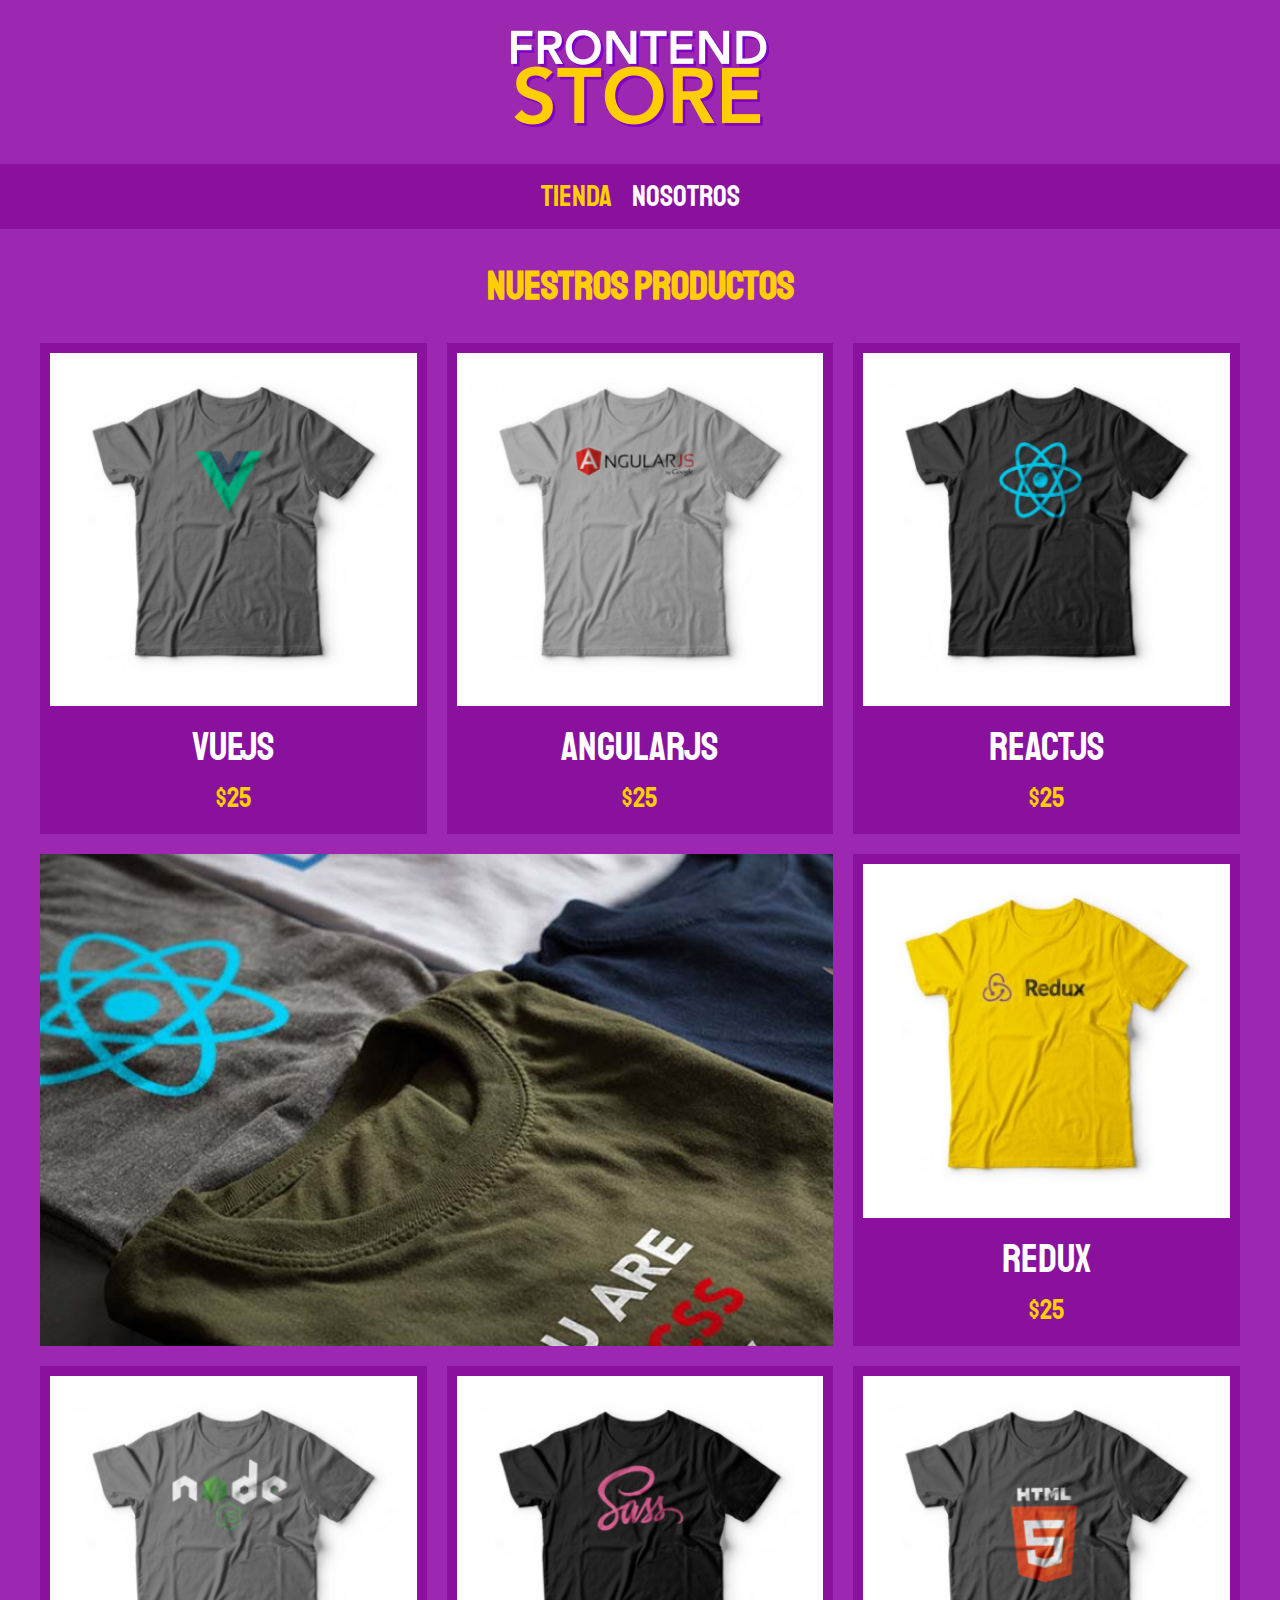
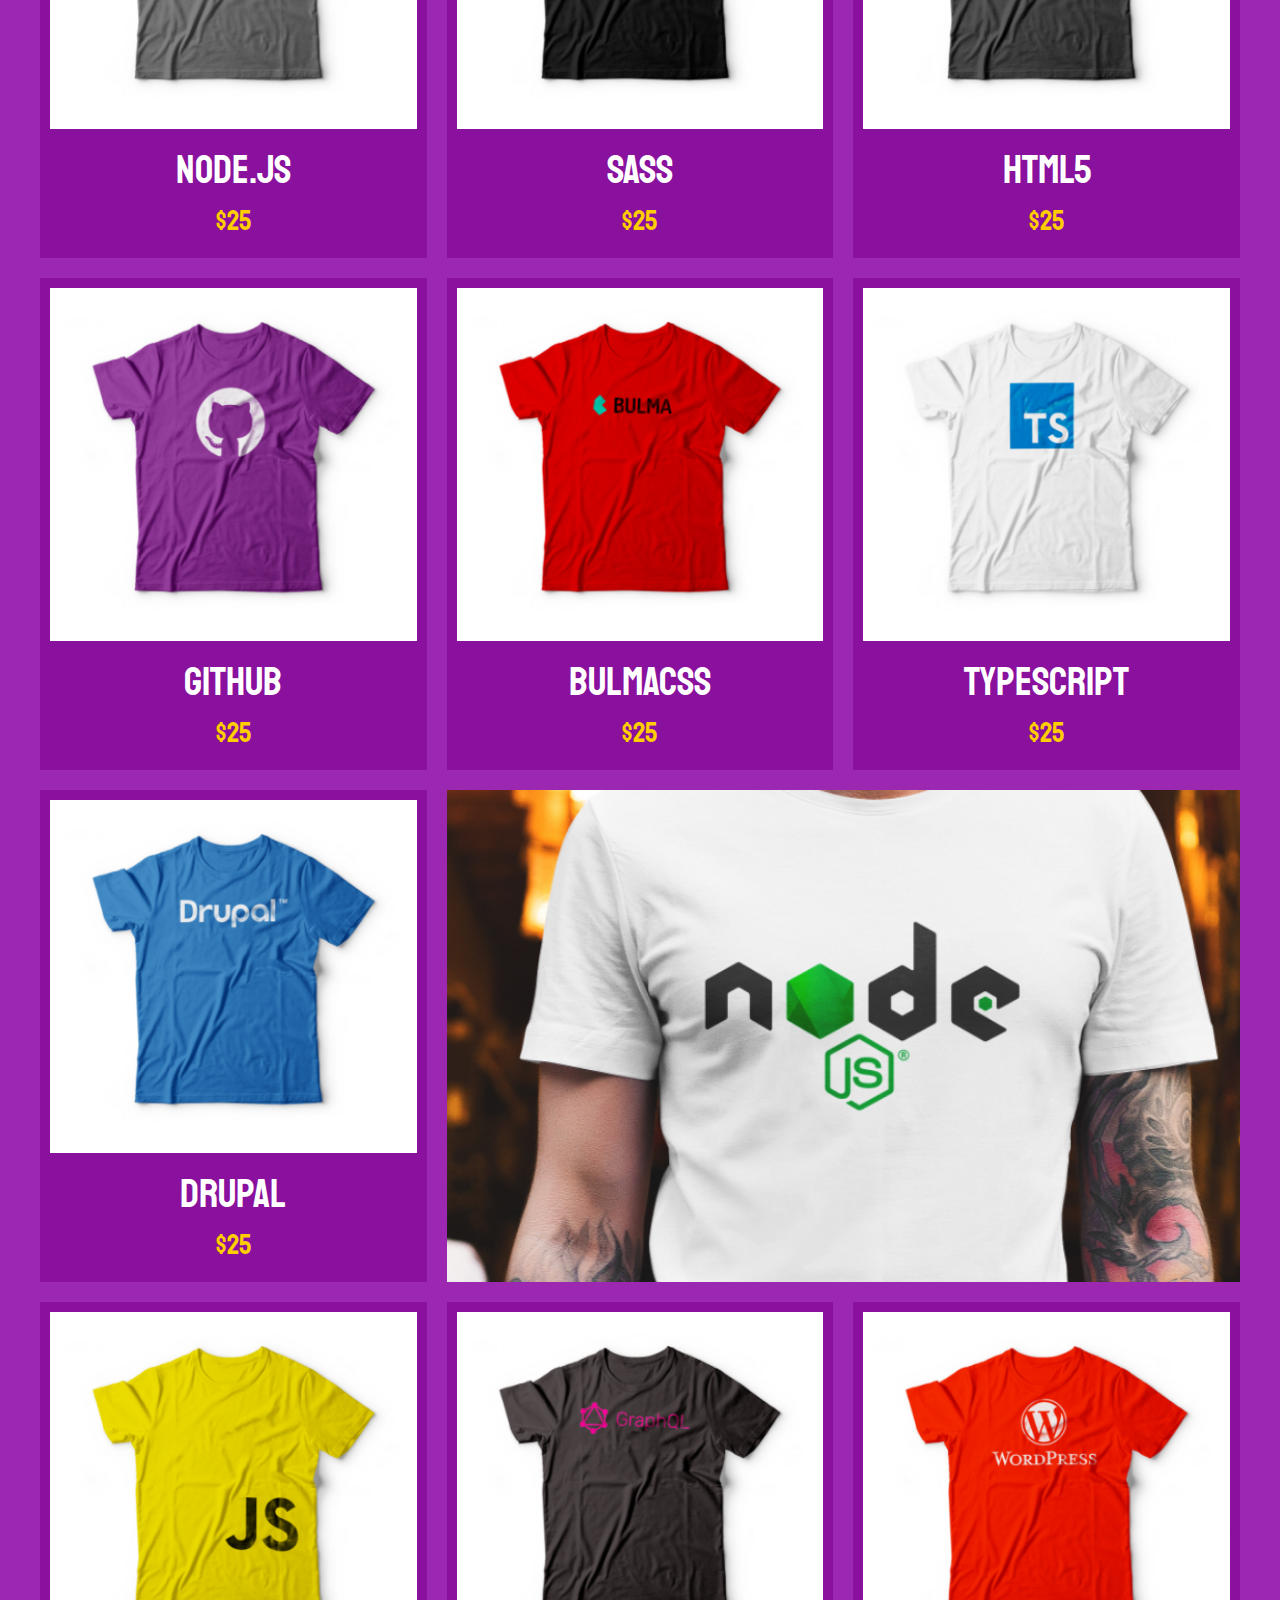
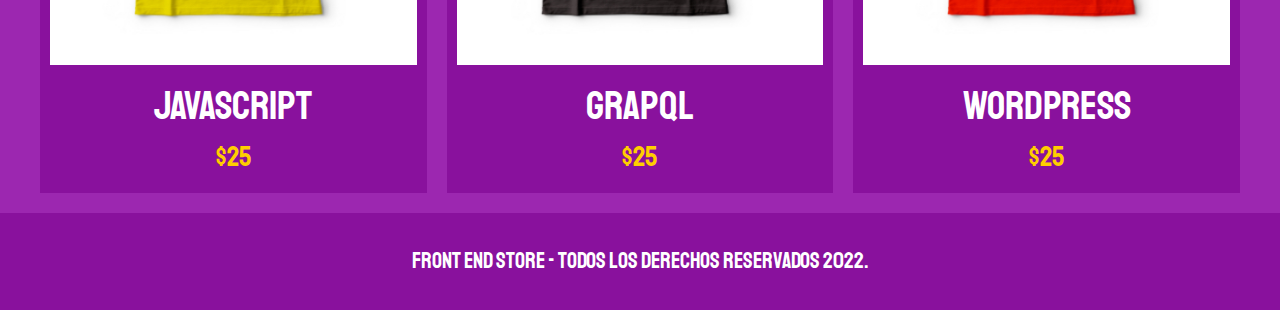
<file: index.html>
<!DOCTYPE html>
<html lang="es">
<head>
    <meta charset="UTF-8">
    <meta http-equiv="X-UA-Compatible" content="IE=edge">
    <meta name="viewport" content="width=device-width, initial-scale=1.0">
    <title>Frontend Store</title>    
    <link rel="stylesheet" href="css/normalize.css">
    <link href="https://fonts.googleapis.com/css2?family=Staatliches&display=swap" rel="stylesheet">
    <link rel="stylesheet" href="css/style.css">
</head>
<body>
    <header class="header">
        <a href="index.html">
            <img class="header__logo" src="img/logo.png" alt="Logotipo">
        </a>        
    </header>

    <nav class="navegacion">
        <a class="navegacion__enlace navegacion__enlace--activo" href="index.html">Tienda</a>
        <a class="navegacion__enlace" href="nosotros.html">Nosotros</a>
    </nav>

    <main class="contenedor">
        <h1>Nuestros Productos</h1>

        <div class="grid">
            <div class="producto">
                <a href="productos.html">
                    <img class="producto__imagen" src="img/1.jpg" alt="imagen camisa">
                    <div class="producto__informacion">
                        <p class="producto__nombre" >VueJS</p>
                        <p class="producto__precio" >$25</p>
                    </div>
                </a>
            </div>  <!--producto-->    
            <div class="producto">
                <a href="productos.html">
                    <img class="producto__imagen" src="img/2.jpg" alt="imagen camisa">
                    <div class="producto__informacion">
                        <p class="producto__nombre" >AngularJS</p>
                        <p class="producto__precio" >$25</p>
                    </div>
                </a>
            </div>  <!--producto-->              <div class="producto">
                <a href="productos.html">
                    <img class="producto__imagen" src="img/3.jpg" alt="imagen camisa">
                    <div class="producto__informacion">
                        <p class="producto__nombre" >ReactJS</p>
                        <p class="producto__precio" >$25</p>
                    </div>
                </a>
            </div>  <!--producto-->              <div class="producto">
                <a href="productos.html">
                    <img class="producto__imagen" src="img/4.jpg" alt="imagen camisa">
                    <div class="producto__informacion">
                        <p class="producto__nombre" >Redux</p>
                        <p class="producto__precio" >$25</p>
                    </div>
                </a>
            </div>  <!--producto-->              <div class="producto">
                <a href="productos.html">
                    <img class="producto__imagen" src="img/5.jpg" alt="imagen camisa">
                    <div class="producto__informacion">
                        <p class="producto__nombre" >Node.JS</p>
                        <p class="producto__precio" >$25</p>
                    </div>
                </a>
            </div>  <!--producto-->              <div class="producto">
                <a href="productos.html">
                    <img class="producto__imagen" src="img/6.jpg" alt="imagen camisa">
                    <div class="producto__informacion">
                        <p class="producto__nombre" >Sass</p>
                        <p class="producto__precio" >$25</p>
                    </div>
                </a>
            </div>  <!--producto-->              <div class="producto">
                <a href="productos.html">
                    <img class="producto__imagen" src="img/7.jpg" alt="imagen camisa">
                    <div class="producto__informacion">
                        <p class="producto__nombre" >HTML5</p>
                        <p class="producto__precio" >$25</p>
                    </div>
                </a>
            </div>  <!--producto-->              <div class="producto">
                <a href="productos.html">
                    <img class="producto__imagen" src="img/8.jpg" alt="imagen camisa">
                    <div class="producto__informacion">
                        <p class="producto__nombre" >Github</p>
                        <p class="producto__precio" >$25</p>
                    </div>
                </a>
            </div>  <!--producto-->              <div class="producto">
                <a href="productos.html">
                    <img class="producto__imagen" src="img/9.jpg" alt="imagen camisa">
                    <div class="producto__informacion">
                        <p class="producto__nombre" >BulmaCSS</p>
                        <p class="producto__precio" >$25</p>
                    </div>
                </a>
            </div>  <!--producto-->              <div class="producto">
                <a href="productos.html">
                    <img class="producto__imagen" src="img/10.jpg" alt="imagen camisa">
                    <div class="producto__informacion">
                        <p class="producto__nombre" >Typescript</p>
                        <p class="producto__precio" >$25</p>
                    </div>
                </a>
            </div>  <!--producto-->              <div class="producto">
                <a href="productos.html">
                    <img class="producto__imagen" src="img/11.jpg" alt="imagen camisa">
                    <div class="producto__informacion">
                        <p class="producto__nombre" >Drupal</p>
                        <p class="producto__precio" >$25</p>
                    </div>
                </a>
            </div>  <!--producto-->              <div class="producto">
                <a href="productos.html">
                    <img class="producto__imagen" src="img/12.jpg" alt="imagen camisa">
                    <div class="producto__informacion">
                        <p class="producto__nombre" >Javascript</p>
                        <p class="producto__precio" >$25</p>
                    </div>
                </a>
            </div>  <!--producto-->              <div class="producto">
                <a href="productos.html">
                    <img class="producto__imagen" src="img/13.jpg" alt="imagen camisa">
                    <div class="producto__informacion">
                        <p class="producto__nombre" >GrapQL</p>
                        <p class="producto__precio" >$25</p>
                    </div>
                </a>
            </div>  <!--producto-->              <div class="producto">
                <a href="productos.html">
                    <img class="producto__imagen" src="img/14.jpg" alt="imagen camisa">
                    <div class="producto__informacion">
                        <p class="producto__nombre" >WordPress</p>
                        <p class="producto__precio" >$25</p>
                    </div>
                </a>
            </div>  <!--producto-->   
            <div class="grafico grafico--camisas" ></div>
            <div class="grafico grafico--node" ></div>
        </div> 
        
    </main>

    <footer class="footer">
        <p class="footer__texto">Front End Store - Todos los derechos Reservados 2022.</p>
    </footer>

</body>
</html>
</file>
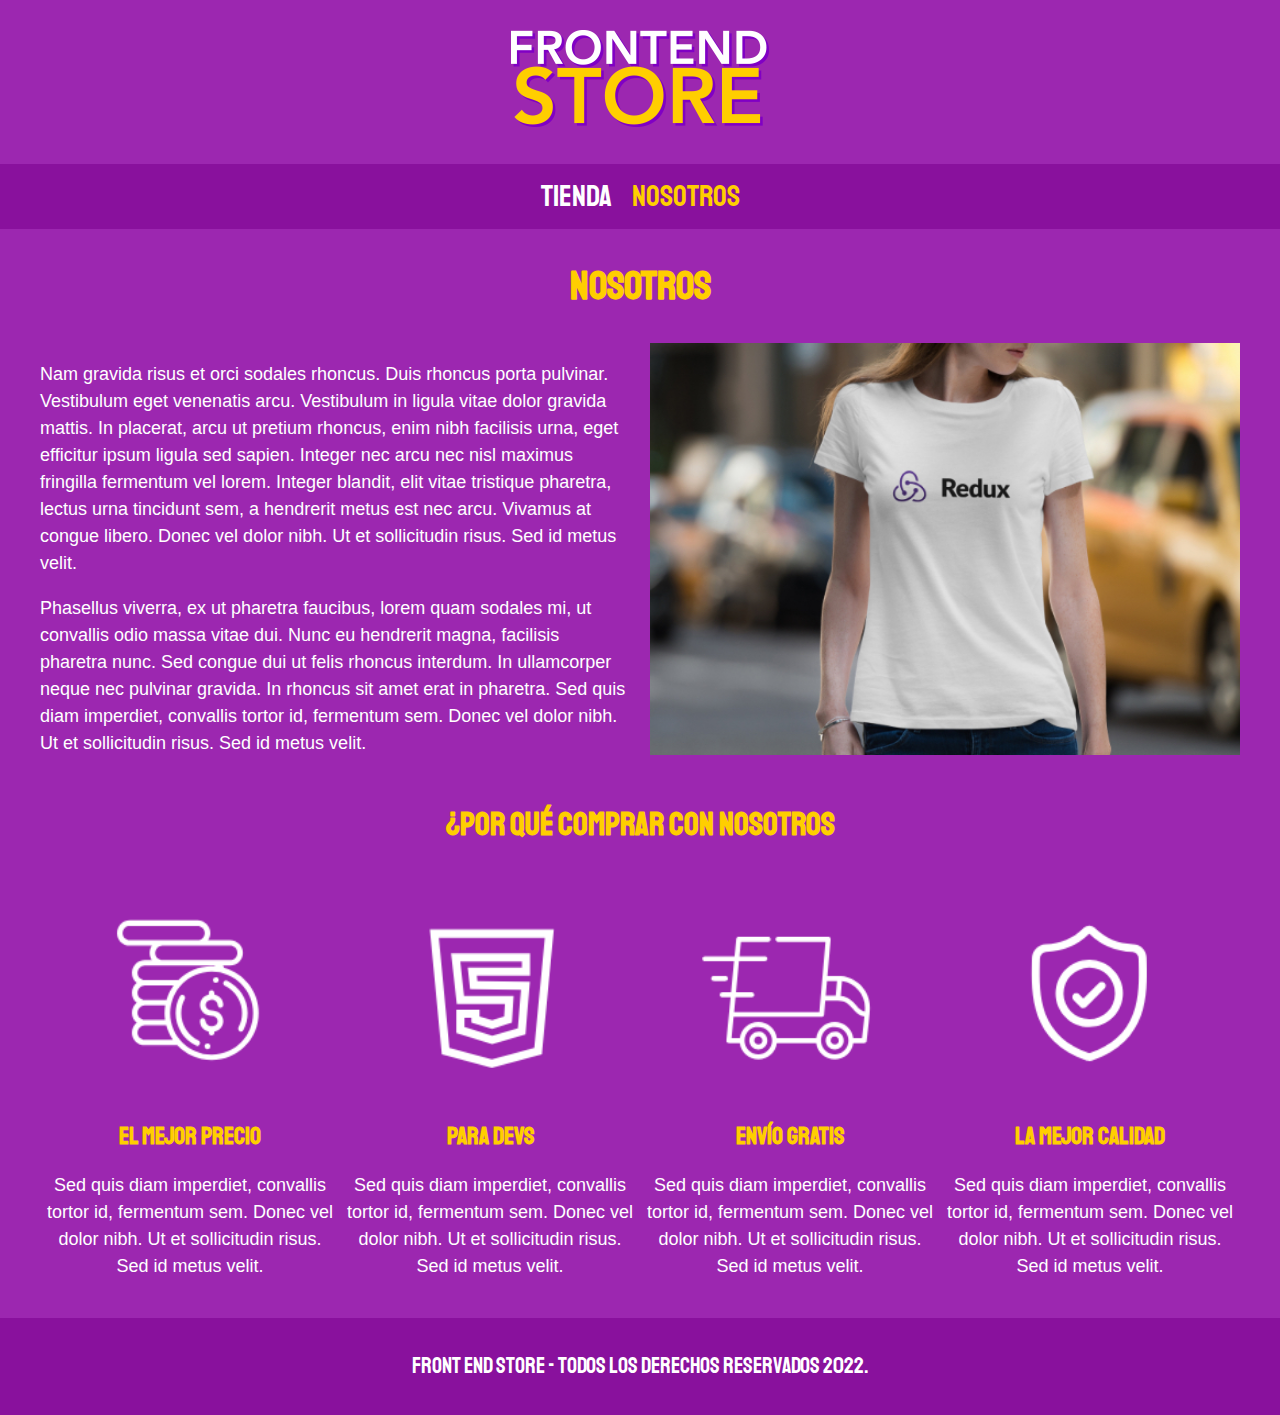
<file: nosotros.html>
<!DOCTYPE html>
<html lang="es">
<head>
    <meta charset="UTF-8">
    <meta http-equiv="X-UA-Compatible" content="IE=edge">
    <meta name="viewport" content="width=device-width, initial-scale=1.0">
    <title>Frontend Store</title>    
    <link rel="stylesheet" href="css/normalize.css">
    <link href="https://fonts.googleapis.com/css2?family=Staatliches&display=swap" rel="stylesheet">
    <link rel="stylesheet" href="css/style.css">
</head>
<body>
    <header class="header">
        <a href="index.html">
            <img class="header__logo" src="img/logo.png" alt="Logotipo">
        </a>        
    </header>

    <nav class="navegacion">
        <a class="navegacion__enlace" href="index.html">Tienda</a>
        <a class="navegacion__enlace navegacion__enlace--activo" href="nosotros.html">Nosotros</a>
    </nav>

    <main class="contenedor">
        <h1>Nosotros</h1>
        <div class="nosotros">
            <div class="nosotros__contenido" >
                <p>
                    Nam gravida risus et orci sodales rhoncus. Duis rhoncus porta pulvinar. Vestibulum eget venenatis arcu. Vestibulum in ligula vitae dolor gravida mattis. In placerat, arcu ut pretium rhoncus, enim nibh facilisis urna, eget efficitur ipsum ligula sed sapien. Integer nec arcu nec nisl maximus fringilla fermentum vel lorem. Integer blandit, elit vitae tristique pharetra, lectus urna tincidunt sem, a hendrerit metus est nec arcu. Vivamus at congue libero. Donec vel dolor nibh. Ut et sollicitudin risus. Sed id metus velit. 
                </p>        
                <p>
                    Phasellus viverra, ex ut pharetra faucibus, lorem quam sodales mi, ut convallis odio massa vitae dui. Nunc eu hendrerit magna, facilisis pharetra nunc. Sed congue dui ut felis rhoncus interdum. In ullamcorper neque nec pulvinar gravida. In rhoncus sit amet erat in pharetra. Sed quis diam imperdiet, convallis tortor id, fermentum sem. Donec vel dolor nibh. Ut et sollicitudin risus. Sed id metus velit. 
                </p>     
                    
            </div>
            <img class="nosotros__imagen" src="/img/nosotros.jpg" alt="">
        </div>
    </main>

    <section class="contenedor comprar">
        <h2 class="comprar__titulo">¿Por qué comprar con nosotros</h2>

        <div class="bloques">
            <div class="bloque">
                <img class="bloque__imagen" src="/img/icono_1.png" alt="porque comprar">
                <h3 class="bloque__titulo">El Mejor Precio</h3>
                <p>
                    Sed quis diam imperdiet, convallis tortor id, fermentum sem. Donec vel dolor nibh. Ut et sollicitudin risus. Sed id metus velit.
                </p>
            </div> <!--bloque-->

            <div class="bloque">
                <img class="bloque__imagen" src="/img/icono_2.png" alt="porque comprar">
                <h3 class="bloque__titulo">Para Devs</h3>
                <p>
                    Sed quis diam imperdiet, convallis tortor id, fermentum sem. Donec vel dolor nibh. Ut et sollicitudin risus. Sed id metus velit.
                </p>
            </div> <!--bloque-->

            <div class="bloque">
                <img class="bloque__imagen" src="/img/icono_3.png" alt="porque comprar">
                <h3 class="bloque__titulo">Envío Gratis</h3>
                <p>
                    Sed quis diam imperdiet, convallis tortor id, fermentum sem. Donec vel dolor nibh. Ut et sollicitudin risus. Sed id metus velit.
                </p>
            </div> <!--bloque-->

            <div class="bloque">
                <img class="bloque__imagen" src="/img/icono_4.png" alt="porque comprar">
                <h3 class="bloque__titulo">La Mejor Calidad</h3>
                <p>
                    Sed quis diam imperdiet, convallis tortor id, fermentum sem. Donec vel dolor nibh. Ut et sollicitudin risus. Sed id metus velit.
                </p>
            </div> <!--bloque-->

        </div> <!--bloques-->

    </section>

    <footer class="footer">
        <p class="footer__texto">Front End Store - Todos los derechos Reservados 2022.</p>
    </footer>

</body>
</html>
</file>
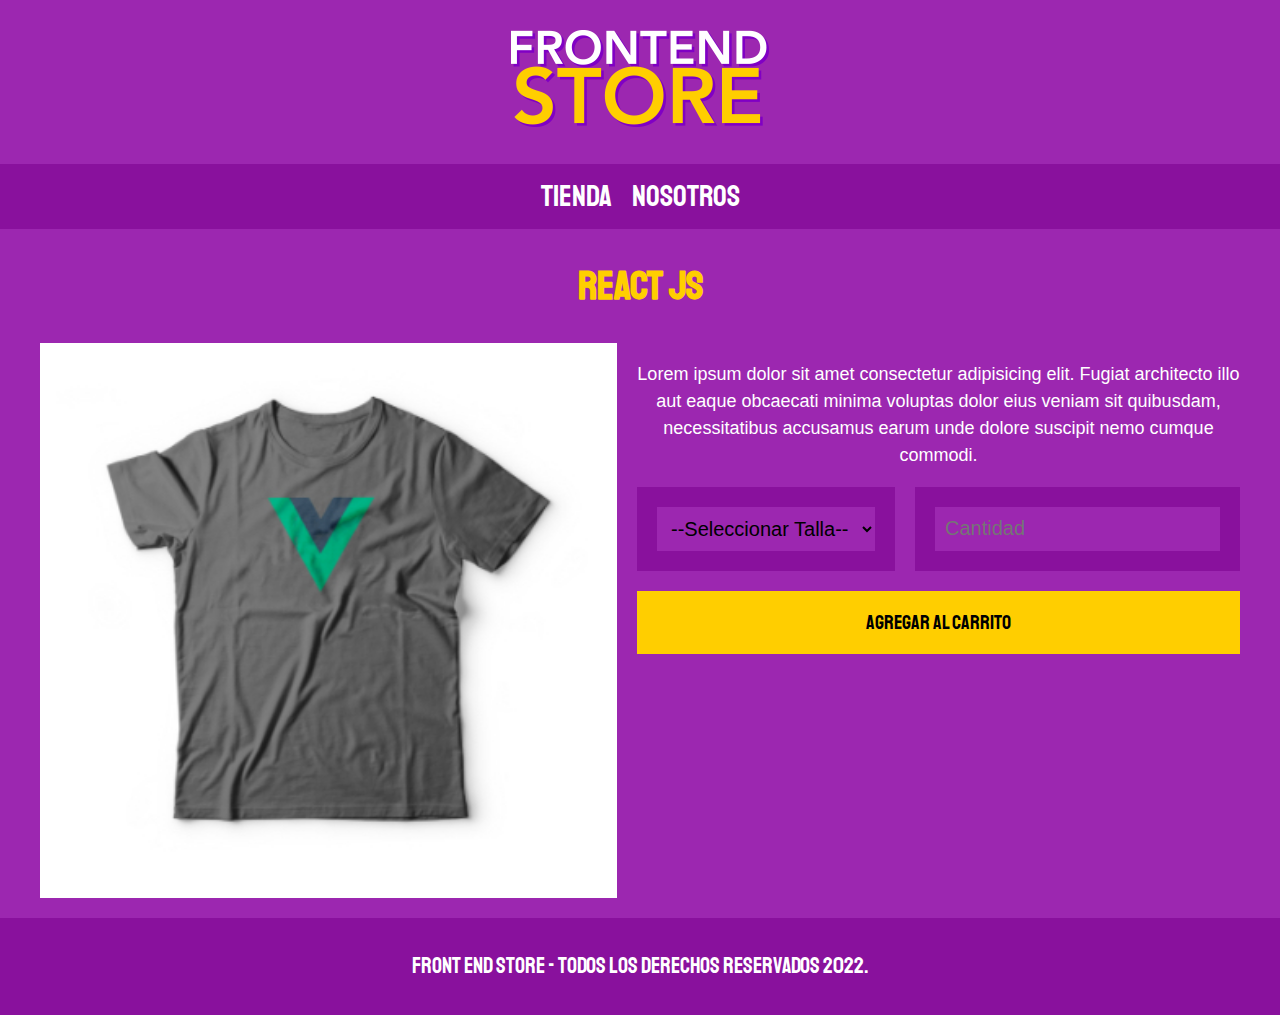
<file: productos.html>
<!DOCTYPE html>
<html lang="es">
<head>
    <meta charset="UTF-8">
    <meta http-equiv="X-UA-Compatible" content="IE=edge">
    <meta name="viewport" content="width=device-width, initial-scale=1.0">
    <title>Frontend Store</title>    
    <link rel="stylesheet" href="css/normalize.css">
    <link href="https://fonts.googleapis.com/css2?family=Staatliches&display=swap" rel="stylesheet">
    <link rel="stylesheet" href="css/style.css">
</head>
<body>
    <header class="header">
        <a href="index.html">
            <img class="header__logo" src="img/logo.png" alt="Logotipo">
        </a>        
    </header>

    <nav class="navegacion">
        <a class="navegacion__enlace" href="index.html">Tienda</a>
        <a class="navegacion__enlace" href="nosotros.html">Nosotros</a>
    </nav>

    <main class="contenedor">
        <h1>React JS</h1>

        <div class="camisa" >
            <img class="camisa__imagen" src="img/1.jpg" alt="imagen del producto">

            <div class="camisa__contenido">
                <p>Lorem ipsum dolor sit amet consectetur adipisicing elit. Fugiat architecto illo aut eaque obcaecati minima voluptas dolor eius veniam sit quibusdam, necessitatibus accusamus earum unde dolore suscipit nemo cumque commodi.</p>

                <form class="formulario" >
                    <select class="formulario__campo" >
                        <option value="Talla" disabled selected >--Seleccionar Talla--</option>
                        <option value="Chica">Chica</option>
                        <option value="Mediana">Mediana</option>
                        <option value="Grande">Grande</option>
                    </select>

                    <input class="formulario__campo" type="number" placeholder="Cantidad" min="1">
                    <input class="formulario__submit" type="submit" value="Agregar al Carrito">
                </form>

            </div>

        </div>
        
    </main>

    <footer class="footer">
        <p class="footer__texto">Front End Store - Todos los derechos Reservados 2022.</p>
    </footer>

</body>

</html>
</file>
<file: css/style.css>
:root {
    --primario: #9C27B0;
    --primarioOscuro: #89119D;
    --secundario: #FFCE00;
    --secundarioOscuro: rgb(233, 187, 2);
    --blanco: #FFF;
    --negro: #000;

    --fuentePrincipal: 'Staatliches', cursive;
}

html {
    box-sizing: border-box;
    font-size: 62.5%; 
}

*, *:before, *:after {
    box-sizing: inherit;
}

/** Globales **/
body {
    background-color: var(--primario);
    font-size: 1.6rem;
    line-height: 1.5;
}

p {
    font-size: 1.8rem;
    font-family: Arial, Helvetica, sans-serif;
    color: var(--blanco);
}

a {
    text-decoration: none;
}

img {
    width: 100%;
}

.contenedor {
    max-width: 120rem;
    margin: 0 auto;
}

h1, h2, h3 {
    text-align: center;
    color: var(--secundario);
    font-family: var(--fuentePrincipal);
}

h1 {
    font-size: 4rem;
}
h2 {
    font-size: 3.2rem;
}
h3 {
    font-size: 2.4rem;
}

/** Header **/
.header {
    display: flex;
    justify-content: center;
}
.header__logo {
    margin: 3rem 0;
}
/** Footer **/
.footer {
    background-color: var(--primarioOscuro);
    padding: 1rem 0;
    margin-top: 2rem;
}
.footer__texto {
    font-family: var(--fuentePrincipal);
    text-align: center;
    font-size: 2.2rem;
}
/** Navegacion **/
.navegacion {
    background-color: var(--primarioOscuro);
    padding: 1rem 0;
    display: flex;
    justify-content: center;
    gap: 2rem; 
}
.navegacion__enlace {
    font-family: var(--fuentePrincipal);
    color: var(--blanco);
    font-size: 3rem;
}
.navegacion__enlace--activo,
.navegacion__enlace:hover {
    color: var(--secundario);
}

/** Grid **/
.grid {
    display: grid;
    grid-template-columns: repeat(2, 1fr);
    gap: 2rem;
}
@media (min-width: 768px) {
    .grid {
        grid-template-columns: repeat(3, 1fr);
    }
}

/** Productos **/
.producto {
    background-color: var(--primarioOscuro);
    padding: 1rem;
}

.producto__nombre {
    font-size: 4rem;
}
.producto__precio {
    font-size: 2.8rem;
    color: var(--secundario);
}
.producto__nombre,
.producto__precio {
    font-family: var(--fuentePrincipal);
    margin: 1rem 0;
    text-align: center;
    line-height: 1.2;
}

/** Graficos **/
.grafico {
    min-height: 30rem;
    background-repeat: no-repeat;
    background-size: cover;
    grid-column: 1 / 3;
}
.grafico--camisas {
    grid-row: 2 / 3;
    background-image: url(../img/grafico1.jpg);
}
.grafico--node {
    background-image: url(../img/grafico2.jpg);
    grid-row: 8 / 9;
}

@media (min-width: 768px) {
    .grafico--node {
        grid-row: 5 / 6;
        grid-column: 2 / 4;
    }
}

/* `Nosotros */
.nosotros {
    display: grid;
    grid-template-rows: repeat(2, auto);
}

@media (min-width:768px){
    .nosotros {
        grid-template-columns: repeat(2, 1fr);
        column-gap: 2rem;
    }
}

.nosotros__imagen {
    grid-row: 1 / 2;
    width: 100%;
}

@media (min-width:768px){
    .nosotros__imagen {
        grid-column: 2 / 3;
    }
}

/* `bloques */

.bloques {
    display: grid;
    grid-template-columns: repeat(2, 1fr);
}

@media (min-width:768px){
    .bloques{
        grid-template-columns: repeat(4, 1fr);
    }
}

.bloque {
    text-align: center;
}

.bloque__imagen {
    width: 100%;
}

.bloque__titulo {
    margin: 0;
}

/*pagina del producto*/

@media (min-width:768px){
    .camisa {
        display: grid;
        grid-template-columns: repeat(2, 1fr);
        column-gap: 2rem;
    }
}

.camisa__imagen {
    width: 100%;
}

.camisa__contenido {
    text-align: center;
}

.formulario {
    display: grid;
    grid-template-columns: repeat(2, 1fr);
    gap: 2rem;

}

.formulario__campo {
    border: 2rem solid var(--primarioOscuro);
    background-color: transparent;
    color: var(--negro);
    font-size: 2rem;
    font-family: Arial, Helvetica, sans-serif;
    padding: 1rem;
}

.formulario__submit {
    font-family: var(--fuentePrincipal);
    font-size: 2rem;
    padding: 2rem;
    border: none;
    background-color: var(--secundario);
    transition: background-color .2s ease;
    grid-column: 1/ 3;
    
}

.formulario__submit:hover{
    cursor: pointer;
    background-color: var(--secundarioOscuro);
}
</file>
